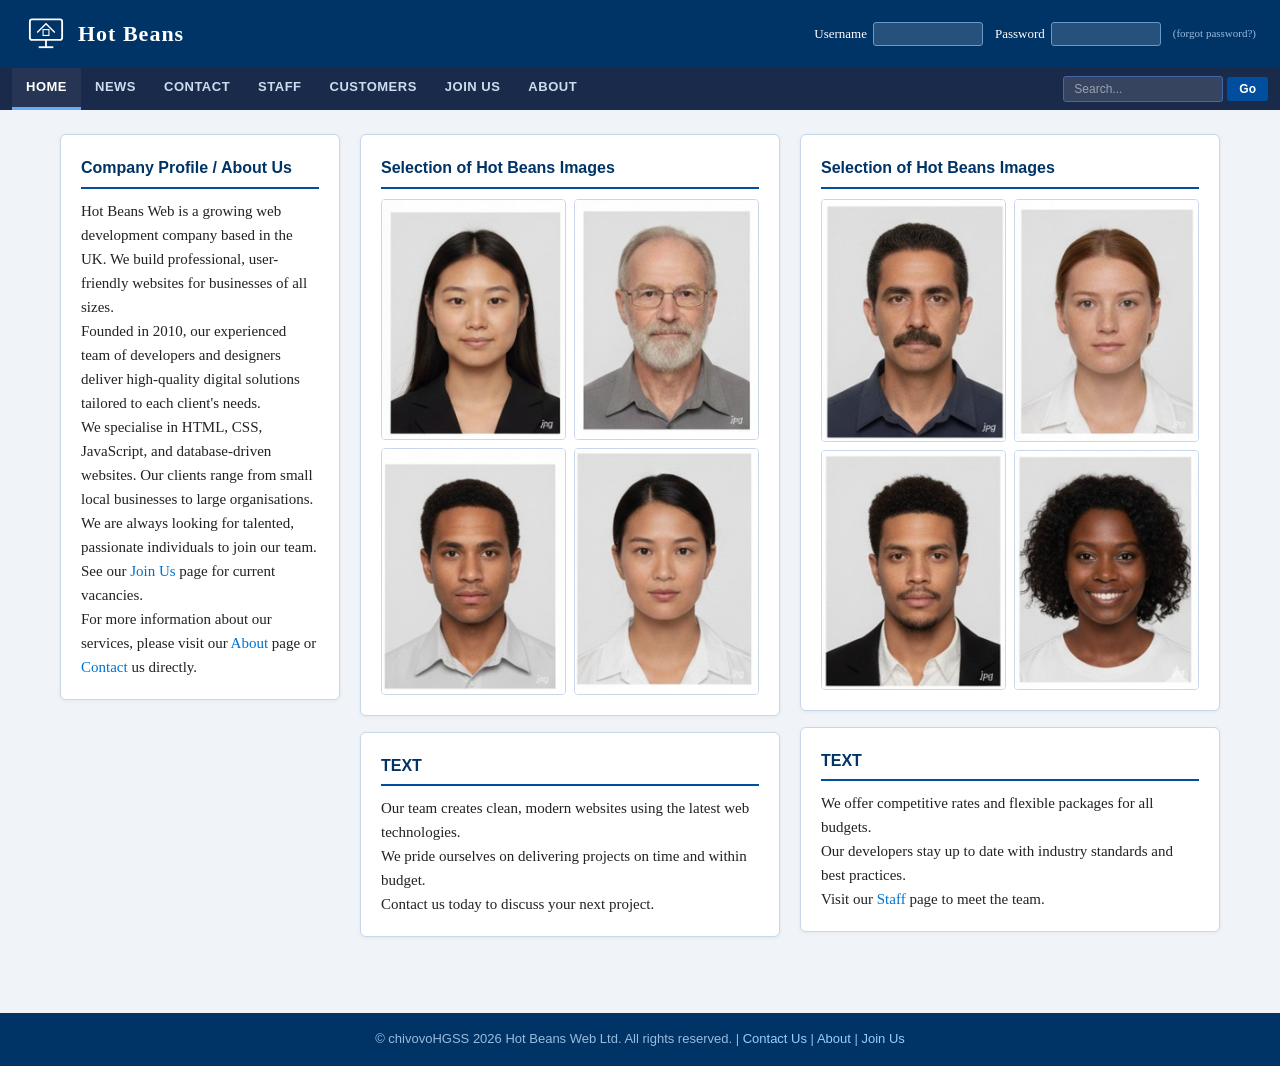
<file: index.html>
<!DOCTYPE html>
<html lang="en">
<head>
    <!-- Page character encoding and viewport settings -->
    <meta charset="UTF-8">
    <meta name="viewport" content="width=device-width, initial-scale=1.0">

    <!-- Page title shown in the browser tab -->
    <title>Hot Beans Web - Home</title>

    <!-- Link to the main external stylesheet -->
    <link rel="stylesheet" href="css/style.css">
</head>
<body>

    <!-- ============================================
         HEADER
         Contains the company logo and login box
         ============================================ -->
    <div id="header">

        <!-- Company logo and name -->
        <div id="logo">
            <!-- Simple SVG house/computer icon representing a web company -->
            <svg id="logo-icon" viewBox="0 0 60 60" xmlns="http://www.w3.org/2000/svg">
                <!-- Monitor screen shape -->
                <rect x="8" y="10" width="44" height="28" rx="3" fill="none" stroke="white" stroke-width="2.5"/>
                <!-- Monitor stand -->
                <line x1="30" y1="38" x2="30" y2="48" stroke="white" stroke-width="2.5"/>
                <!-- Monitor base -->
                <line x1="20" y1="48" x2="40" y2="48" stroke="white" stroke-width="2.5"/>
                <!-- House roof inside monitor -->
                <polyline points="18,28 30,16 42,28" fill="none" stroke="white" stroke-width="2"/>
                <!-- House door -->
                <rect x="26" y="24" width="8" height="8" fill="none" stroke="white" stroke-width="1.5"/>
            </svg>
            <!-- Company name in script font -->
            <span id="site-name">Hot Beans</span>
        </div>

        <!-- Login box — top right of header -->
        <div id="login-box">
            <!-- Username field -->
            <label>
                Username
                <input type="text" id="username" name="username">
            </label>
            <!-- Password field -->
            <label>
                Password
                <input type="password" id="password" name="password">
            </label>
            <!-- Forgot password link (no server action — placeholder) -->
            <span id="forgot-password">(forgot password?)</span>
        </div>

    </div><!-- end #header -->


    <!-- ============================================
         NAVIGATION BAR
         Links to all main pages of the site
         ============================================ -->
    <div id="navbar">
        <!-- HOME is marked as active on this page -->
        <a href="index.html" class="active">HOME</a>
        <a href="news.html">NEWS</a>
        <a href="contact.html">CONTACT</a>
        <a href="staff.html">STAFF</a>
        <a href="customers.html">CUSTOMERS</a>
        <a href="joinus.html">JOIN US</a>
        <a href="about.html">ABOUT</a>

        <!-- Search box pushed to the far right with margin-left:auto in CSS -->
        <div id="nav-search">
            <div id="search-form">
                <!-- Search input — calls searchKeyPress on key events -->
                <input type="text" id="search-input" placeholder="Search..." onkeypress="searchKeyPress(event)">
                <!-- Search button — calls doSearch() in script.js -->
                <button id="search-btn" onclick="doSearch()">Go</button>
            </div>
        </div>

    </div><!-- end #navbar -->


    <!-- ============================================
         MAIN CONTENT
         Three-column layout as shown in wireframe
         ============================================ -->
    <div id="main-content">

        <div class="three-col">

            <!-- ---- LEFT COLUMN: Company Profile ---- -->
            <div class="col-left">
                <div class="card">
                    <h2>Company Profile / About Us</h2>

                    <p>Hot Beans Web is a growing web development company based in the UK.
                       We build professional, user-friendly websites for businesses of all sizes.</p>

                    <p>Founded in 2010, our experienced team of developers and designers deliver
                       high-quality digital solutions tailored to each client's needs.</p>

                    <p>We specialise in HTML, CSS, JavaScript, and database-driven websites.
                       Our clients range from small local businesses to large organisations.</p>

                    <p>We are always looking for talented, passionate individuals to join our team.
                       See our <a href="joinus.html">Join Us</a> page for current vacancies.</p>

                    <p>For more information about our services, please visit our
                       <a href="about.html">About</a> page or <a href="contact.html">Contact</a> us directly.</p>
                </div>
            </div><!-- end col-left -->


            <!-- ---- MIDDLE COLUMN: Images + Text ---- -->
            <div class="col-mid">

                <!-- Image grid box -->
                <div class="card">
                    <h2>Selection of Hot Beans Images</h2>
                    <!-- 2x2 grid of image placeholders -->
                    <div class="image-grid">
                        <div class="img-placeholder"><img src="images/one.jpg" alt="Description"></div>
                        <div class="img-placeholder"><img src="images/two.jpg" alt="Description"></div>
                        <div class="img-placeholder"><img src="images/three.jpg" alt="Description"></div>
                        <div class="img-placeholder"><img src="images/four.jpg" alt="Description"></div>
                    </div>
                </div>

                <!-- Text content box below images -->
                <div class="card">
                    <h2>TEXT</h2>
                    <p>Our team creates clean, modern websites using the latest web technologies.</p>
                    <p>We pride ourselves on delivering projects on time and within budget.</p>
                    <p>Contact us today to discuss your next project.</p>
                </div>

            </div><!-- end col-mid -->


            <!-- ---- RIGHT COLUMN: Images + Text ---- -->
            <div class="col-right">

                <!-- Image grid box -->
                <div class="card">
                    <h2>Selection of Hot Beans Images</h2>
                    <!-- 2x2 grid of image placeholders -->
                    <div class="image-grid">
                        <div class="img-placeholder"><img src="images/five.jpg" alt="Description"></div>
                        <div class="img-placeholder"><img src="images/six.jpg" alt="Description"></div>
                        <div class="img-placeholder"><img src="images/seven.jpg" alt="Description"></div>
                        <div class="img-placeholder"><img src="images/eight.jpg" alt="Description"></div>
                    </div>
                </div>

                <!-- Text content box below images -->
                <div class="card">
                    <h2>TEXT</h2>
                    <p>We offer competitive rates and flexible packages for all budgets.</p>
                    <p>Our developers stay up to date with industry standards and best practices.</p>
                    <p>Visit our <a href="staff.html">Staff</a> page to meet the team.</p>
                </div>

            </div><!-- end col-right -->

        </div><!-- end .three-col -->

    </div><!-- end #main-content -->


    <!-- ============================================
         FOOTER
         Simple copyright and navigation links
         ============================================ -->
    <div id="footer">
        <!-- Copyright notice -->
        &copy; chivovoHGSS 2026 Hot Beans Web Ltd. All rights reserved. |
        <!-- Quick footer links -->
        <a href="contact.html">Contact Us</a> |
        <a href="about.html">About</a> |
        <a href="joinus.html">Join Us</a>
    </div><!-- end #footer -->


    <!-- Link to the local JavaScript file -->
    <script src="js/script.js"></script>

</body>
</html>
</file>
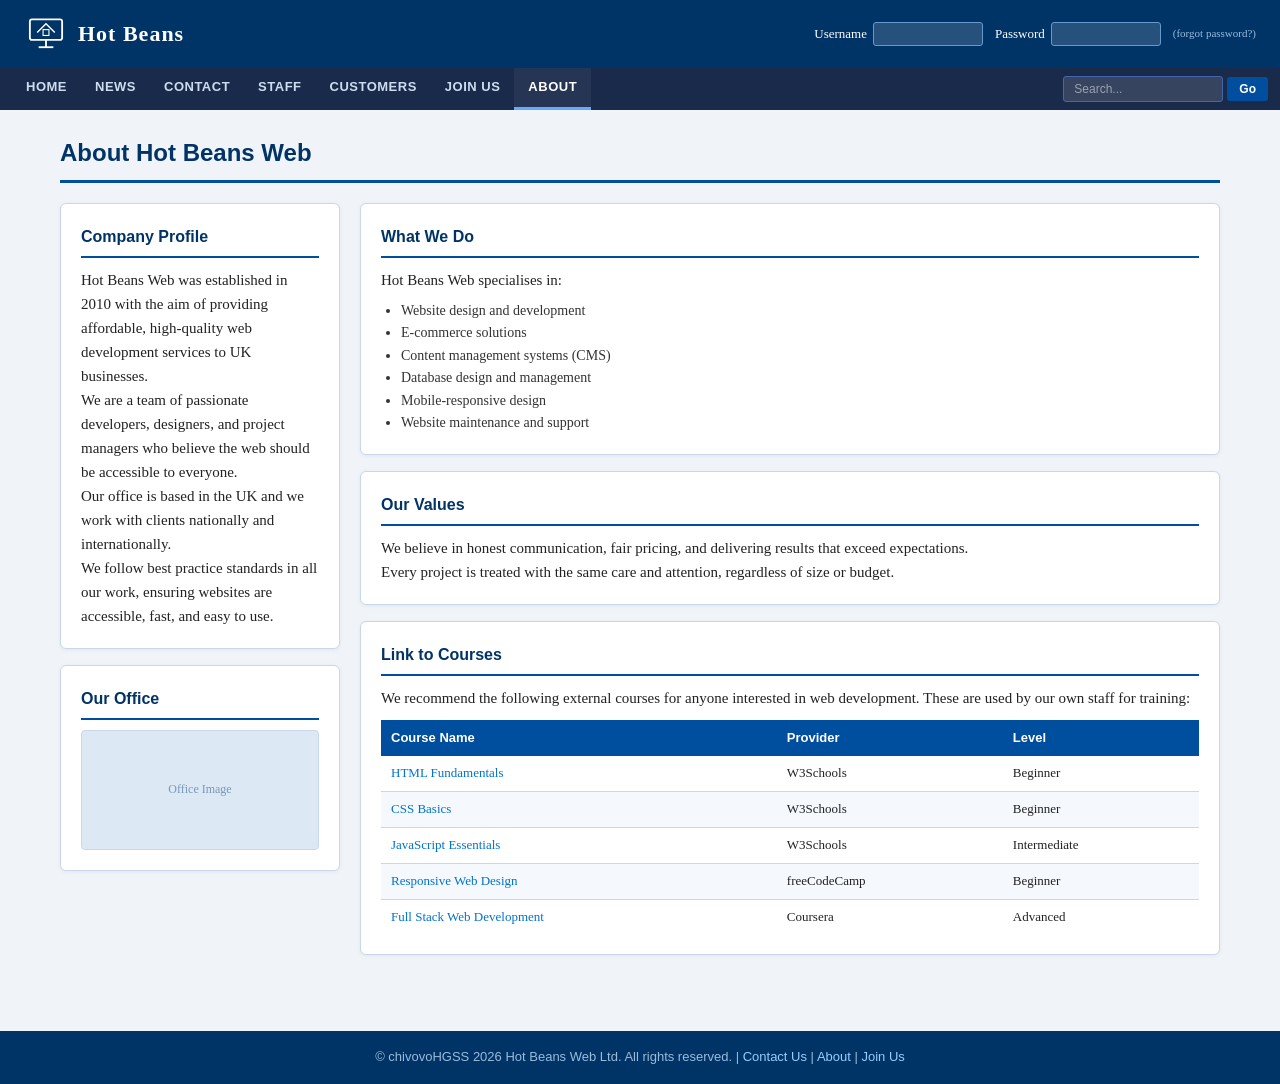
<file: about.html>
<!DOCTYPE html>
<html lang="en">
<head>
    <!-- Page character encoding and viewport settings -->
    <meta charset="UTF-8">
    <meta name="viewport" content="width=device-width, initial-scale=1.0">

    <!-- Page title shown in the browser tab -->
    <title>Hot Beans Web - About Us</title>

    <!-- Link to the main external stylesheet -->
    <link rel="stylesheet" href="css/style.css">
</head>
<body>

    <!-- ============================================
         HEADER
         Same header used across all pages
         ============================================ -->
    <div id="header">
        <div id="logo">
            <!-- Company logo SVG icon -->
            <svg id="logo-icon" viewBox="0 0 60 60" xmlns="http://www.w3.org/2000/svg">
                <rect x="8" y="10" width="44" height="28" rx="3" fill="none" stroke="white" stroke-width="2.5"/>
                <line x1="30" y1="38" x2="30" y2="48" stroke="white" stroke-width="2.5"/>
                <line x1="20" y1="48" x2="40" y2="48" stroke="white" stroke-width="2.5"/>
                <polyline points="18,28 30,16 42,28" fill="none" stroke="white" stroke-width="2"/>
                <rect x="26" y="24" width="8" height="8" fill="none" stroke="white" stroke-width="1.5"/>
            </svg>
            <span id="site-name">Hot Beans</span>
        </div>

        <!-- Login box -->
        <div id="login-box">
            <label>Username <input type="text"></label>
            <label>Password <input type="password"></label>
            <span id="forgot-password">(forgot password?)</span>
        </div>
    </div><!-- end #header -->


    <!-- ============================================
         NAVIGATION BAR
         ABOUT is marked active on this page
         ============================================ -->
    <div id="navbar">
        <a href="index.html">HOME</a>
        <a href="news.html">NEWS</a>
        <a href="contact.html">CONTACT</a>
        <a href="staff.html">STAFF</a>
        <a href="customers.html">CUSTOMERS</a>
        <a href="joinus.html">JOIN US</a>
        <!-- ABOUT is the current page so it gets the active class -->
        <a href="about.html" class="active">ABOUT</a>
        <div id="nav-search">
            <div id="search-form">
                <input type="text" id="search-input" placeholder="Search..." onkeypress="searchKeyPress(event)">
                <button id="search-btn" onclick="doSearch()">Go</button>
            </div>
        </div>
    </div><!-- end #navbar -->


    <!-- ============================================
         MAIN CONTENT
         Company Profile and Courses link sections
         ============================================ -->
    <div id="main-content">

        <!-- Page heading -->
        <h1 class="page-heading">About Hot Beans Web</h1>

        <!-- Two-column layout for About content -->
        <div class="three-col">

            <!-- ---- LEFT: Company Profile text ---- -->
            <div class="col-left">
                <div class="card">
                    <h2>Company Profile</h2>

                    <p>Hot Beans Web was established in 2010 with the aim of providing affordable,
                       high-quality web development services to UK businesses.</p>

                    <p>We are a team of passionate developers, designers, and project managers
                       who believe the web should be accessible to everyone.</p>

                    <p>Our office is based in the UK and we work with clients nationally and internationally.</p>

                    <p>We follow best practice standards in all our work, ensuring websites are
                       accessible, fast, and easy to use.</p>
                </div>

                <!-- Image placeholder for About page -->
                <div class="card">
                    <h2>Our Office</h2>
                    <div class="img-placeholder" style="height:120px; width:100%;">Office Image</div>
                </div>
            </div><!-- end col-left -->


            <!-- ---- RIGHT: More detail and courses link ---- -->
            <div style="flex:1;">
                <div class="card">
                    <h2>What We Do</h2>

                    <p>Hot Beans Web specialises in:</p>

                    <!-- Simple list of services -->
                    <ul style="padding-left:20px; font-size:14px; color:#333; margin-top:8px;">
                        <li>Website design and development</li>
                        <li>E-commerce solutions</li>
                        <li>Content management systems (CMS)</li>
                        <li>Database design and management</li>
                        <li>Mobile-responsive design</li>
                        <li>Website maintenance and support</li>
                    </ul>
                </div>

                <div class="card">
                    <h2>Our Values</h2>
                    <p>We believe in honest communication, fair pricing, and delivering results that exceed expectations.</p>
                    <p>Every project is treated with the same care and attention, regardless of size or budget.</p>
                </div>

                <!-- ---- Courses / Training section (link per sitemap) ---- -->
                <div class="card">
                    <h2>Link to Courses</h2>
                    <p>We recommend the following external courses for anyone interested
                       in web development. These are used by our own staff for training:</p>

                    <!-- Courses table with external links -->
                    <div class="courses-table-wrapper"><table class="courses-table">
                        <thead>
                            <tr>
                                <th>Course Name</th>
                                <th>Provider</th>
                                <th>Level</th>
                            </tr>
                        </thead>
                        <tbody>
                            <!-- Each row is a course with an external link -->
                            <tr>
                                <td><a href="https://www.w3schools.com/html/" target="_blank">HTML Fundamentals</a></td>
                                <td>W3Schools</td>
                                <td>Beginner</td>
                            </tr>
                            <tr>
                                <td><a href="https://www.w3schools.com/css/" target="_blank">CSS Basics</a></td>
                                <td>W3Schools</td>
                                <td>Beginner</td>
                            </tr>
                            <tr>
                                <td><a href="https://www.w3schools.com/js/" target="_blank">JavaScript Essentials</a></td>
                                <td>W3Schools</td>
                                <td>Intermediate</td>
                            </tr>
                            <tr>
                                <td><a href="https://www.freecodecamp.org/" target="_blank">Responsive Web Design</a></td>
                                <td>freeCodeCamp</td>
                                <td>Beginner</td>
                            </tr>
                            <tr>
                                <td><a href="https://www.coursera.org/" target="_blank">Full Stack Web Development</a></td>
                                <td>Coursera</td>
                                <td>Advanced</td>
                            </tr>
                        </tbody>
                    </table></div><!-- end courses-table-wrapper -->
                </div>

            </div><!-- end right column -->

        </div><!-- end .three-col -->

    </div><!-- end #main-content -->


    <!-- ============================================
         FOOTER
         ============================================ -->
    <div id="footer">
        &copy; chivovoHGSS 2026 Hot Beans Web Ltd. All rights reserved. |
        <a href="contact.html">Contact Us</a> |
        <a href="about.html">About</a> |
        <a href="joinus.html">Join Us</a>
    </div><!-- end #footer -->

    <!-- Local JavaScript file -->
    <script src="js/script.js"></script>

</body>
</html>
</file>
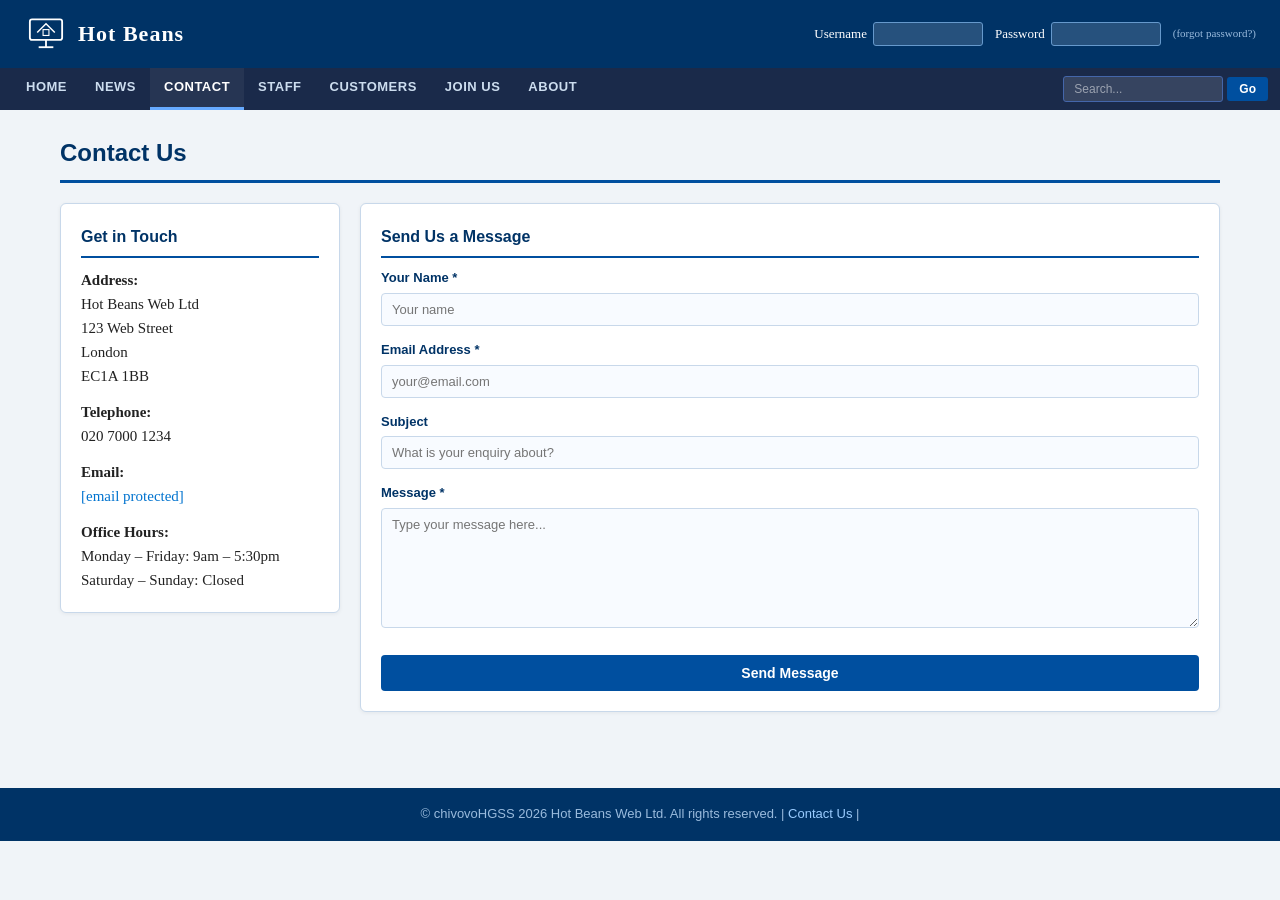
<file: contact.html>
<!DOCTYPE html>
<html lang="en">
<head>
    <meta charset="UTF-8">
    <meta name="viewport" content="width=device-width, initial-scale=1.0">
    <title>Hot Beans Web - Contact</title>
    <link rel="stylesheet" href="css/style.css">
</head>
<body>

    <!-- HEADER -->
    <div id="header">
        <div id="logo">
            <svg id="logo-icon" viewBox="0 0 60 60" xmlns="http://www.w3.org/2000/svg">
                <rect x="8" y="10" width="44" height="28" rx="3" fill="none" stroke="white" stroke-width="2.5"/>
                <line x1="30" y1="38" x2="30" y2="48" stroke="white" stroke-width="2.5"/>
                <line x1="20" y1="48" x2="40" y2="48" stroke="white" stroke-width="2.5"/>
                <polyline points="18,28 30,16 42,28" fill="none" stroke="white" stroke-width="2"/>
                <rect x="26" y="24" width="8" height="8" fill="none" stroke="white" stroke-width="1.5"/>
            </svg>
            <span id="site-name">Hot Beans</span>
        </div>
        <div id="login-box">
            <label>Username <input type="text"></label>
            <label>Password <input type="password"></label>
            <span id="forgot-password">(forgot password?)</span>
        </div>
    </div>

    <!-- NAVIGATION — CONTACT is active -->
    <div id="navbar">
        <a href="index.html">HOME</a>
        <a href="news.html">NEWS</a>
        <!-- CONTACT is the current page -->
        <a href="contact.html" class="active">CONTACT</a>
        <a href="staff.html">STAFF</a>
        <a href="customers.html">CUSTOMERS</a>
        <a href="joinus.html">JOIN US</a>
        <a href="about.html">ABOUT</a>
        <div id="nav-search">
            <div id="search-form">
                <input type="text" id="search-input" placeholder="Search..." onkeypress="searchKeyPress(event)">
                <button id="search-btn" onclick="doSearch()">Go</button>
            </div>
        </div>
    </div>

    <!-- MAIN CONTENT -->
    <div id="main-content">

        <h1 class="page-heading">Contact Us</h1>

        <div class="three-col">

            <!-- Contact details on the left -->
            <div class="col-left">
                <div class="card">
                    <h2>Get in Touch</h2>
                    <p><strong>Address:</strong><br>
                       Hot Beans Web Ltd<br>
                       123 Web Street<br>
                       London<br>
                       EC1A 1BB</p>

                    <p style="margin-top:12px;"><strong>Telephone:</strong><br>
                       020 7000 1234</p>

                    <p style="margin-top:12px;"><strong>Email:</strong><br>
                       <a href="/cdn-cgi/l/email-protection" class="__cf_email__" data-cfemail="fa93949c95ba92958e989f9b94898d9f98d49995d48f91">[email&#160;protected]</a></p>

                    <p style="margin-top:12px;"><strong>Office Hours:</strong><br>
                       Monday – Friday: 9am – 5:30pm<br>
                       Saturday – Sunday: Closed</p>
                </div>
            </div>

            <!-- Contact form on the right -->
            <div style="flex:1;">
                <div class="card form-section">
                    <h2>Send Us a Message</h2>

                    <!-- Confirmation message shown after submit -->
                    <div id="submit-message">
                        &#10003; Message Submitted! We will get back to you within 2 working days.
                    </div>

                    <!-- Contact form — id used by JS to clear fields -->
                    <div id="application-form">

                        <div class="form-group">
                            <label for="full-name">Your Name *</label>
                            <input type="text" id="full-name" placeholder="Your name">
                        </div>

                        <div class="form-group">
                            <label for="email">Email Address *</label>
                            <input type="email" id="email" placeholder="your@email.com">
                        </div>

                        <div class="form-group">
                            <label for="subject">Subject</label>
                            <input type="text" id="subject" placeholder="What is your enquiry about?">
                        </div>

                        <div class="form-group">
                            <label for="message">Message *</label>
                            <textarea id="message" placeholder="Type your message here..." style="height:120px;"></textarea>
                        </div>

                        <!-- Submit button calls same JS function — clears fields and shows message -->
                        <button class="btn-submit" onclick="submitApplication()">Send Message</button>

                    </div><!-- end #application-form -->

                </div>
            </div>

        </div>

    </div><!-- end #main-content -->

    <!-- FOOTER -->
    <div id="footer">
        &copy; chivovoHGSS 2026 Hot Beans Web Ltd. All rights reserved. |
        <a href="contact.html">Contact Us</a> |
        <a href="about.html"
</file>
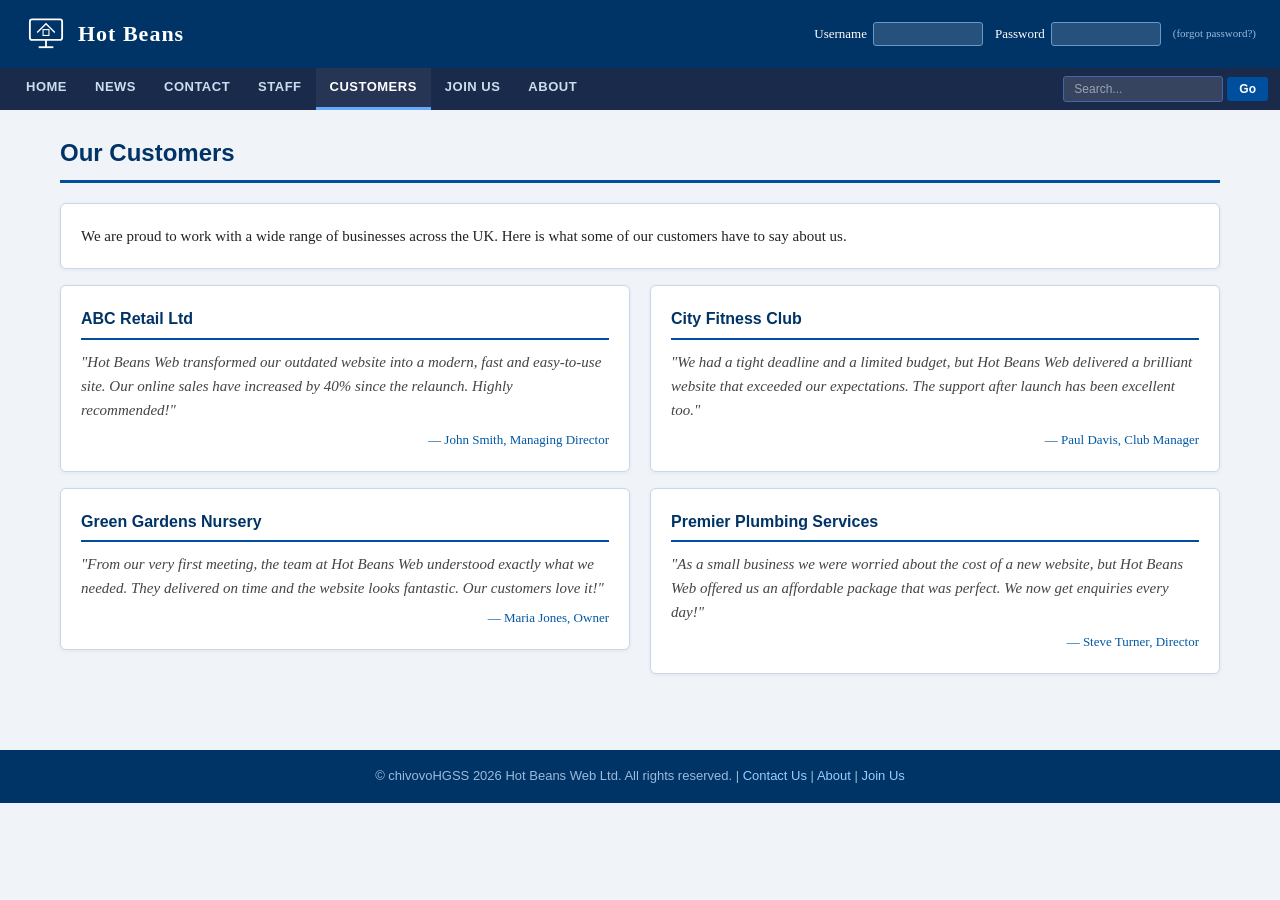
<file: customers.html>
<!DOCTYPE html>
<html lang="en">
<head>
    <meta charset="UTF-8">
    <meta name="viewport" content="width=device-width, initial-scale=1.0">
    <title>Hot Beans Web - Customers</title>
    <link rel="stylesheet" href="css/style.css">
</head>
<body>

    <!-- HEADER -->
    <div id="header">
        <div id="logo">
            <svg id="logo-icon" viewBox="0 0 60 60" xmlns="http://www.w3.org/2000/svg">
                <rect x="8" y="10" width="44" height="28" rx="3" fill="none" stroke="white" stroke-width="2.5"/>
                <line x1="30" y1="38" x2="30" y2="48" stroke="white" stroke-width="2.5"/>
                <line x1="20" y1="48" x2="40" y2="48" stroke="white" stroke-width="2.5"/>
                <polyline points="18,28 30,16 42,28" fill="none" stroke="white" stroke-width="2"/>
                <rect x="26" y="24" width="8" height="8" fill="none" stroke="white" stroke-width="1.5"/>
            </svg>
            <span id="site-name">Hot Beans</span>
        </div>
        <div id="login-box">
            <label>Username <input type="text"></label>
            <label>Password <input type="password"></label>
            <span id="forgot-password">(forgot password?)</span>
        </div>
    </div>

    <!-- NAVIGATION — CUSTOMERS is active -->
    <div id="navbar">
        <a href="index.html">HOME</a>
        <a href="news.html">NEWS</a>
        <a href="contact.html">CONTACT</a>
        <a href="staff.html">STAFF</a>
        <!-- CUSTOMERS is the current page -->
        <a href="customers.html" class="active">CUSTOMERS</a>
        <a href="joinus.html">JOIN US</a>
        <a href="about.html">ABOUT</a>
        <div id="nav-search">
            <div id="search-form">
                <input type="text" id="search-input" placeholder="Search..." onkeypress="searchKeyPress(event)">
                <button id="search-btn" onclick="doSearch()">Go</button>
            </div>
        </div>
    </div>

    <!-- MAIN CONTENT -->
    <div id="main-content">

        <h1 class="page-heading">Our Customers</h1>

        <!-- Introduction -->
        <div class="card">
            <p>We are proud to work with a wide range of businesses across the UK.
               Here is what some of our customers have to say about us.</p>
        </div>

        <!-- Customer testimonials in a two-column layout -->
        <div class="three-col">

            <div style="flex:1;">

                <!-- Testimonial 1 -->
                <div class="card">
                    <h2>ABC Retail Ltd</h2>
                    <!-- Quote from customer -->
                    <p style="font-style:italic; color:#444;">
                        "Hot Beans Web transformed our outdated website into a modern, fast and easy-to-use
                        site. Our online sales have increased by 40% since the relaunch. Highly recommended!"
                    </p>
                    <p style="text-align:right; font-size:13px; color:#0058a3; margin-top:8px;">
                        — John Smith, Managing Director
                    </p>
                </div>

                <!-- Testimonial 2 -->
                <div class="card">
                    <h2>Green Gardens Nursery</h2>
                    <p style="font-style:italic; color:#444;">
                        "From our very first meeting, the team at Hot Beans Web understood exactly what we needed.
                        They delivered on time and the website looks fantastic. Our customers love it!"
                    </p>
                    <p style="text-align:right; font-size:13px; color:#0058a3; margin-top:8px;">
                        — Maria Jones, Owner
                    </p>
                </div>

            </div>

            <div style="flex:1;">

                <!-- Testimonial 3 -->
                <div class="card">
                    <h2>City Fitness Club</h2>
                    <p style="font-style:italic; color:#444;">
                        "We had a tight deadline and a limited budget, but Hot Beans Web delivered a brilliant
                        website that exceeded our expectations. The support after launch has been excellent too."
                    </p>
                    <p style="text-align:right; font-size:13px; color:#0058a3; margin-top:8px;">
                        — Paul Davis, Club Manager
                    </p>
                </div>

                <!-- Testimonial 4 -->
                <div class="card">
                    <h2>Premier Plumbing Services</h2>
                    <p style="font-style:italic; color:#444;">
                        "As a small business we were worried about the cost of a new website, but Hot Beans
                        Web offered us an affordable package that was perfect. We now get enquiries every day!"
                    </p>
                    <p style="text-align:right; font-size:13px; color:#0058a3; margin-top:8px;">
                        — Steve Turner, Director
                    </p>
                </div>

            </div>

        </div>

    </div><!-- end #main-content -->

    <!-- FOOTER -->
    <div id="footer">
        &copy; chivovoHGSS 2026 Hot Beans Web Ltd. All rights reserved. |
        <a href="contact.html">Contact Us</a> |
        <a href="about.html">About</a> |
        <a href="joinus.html">Join Us</a>
    </div>

    <script src="js/script.js"></script>

</body>
</html>
</file>
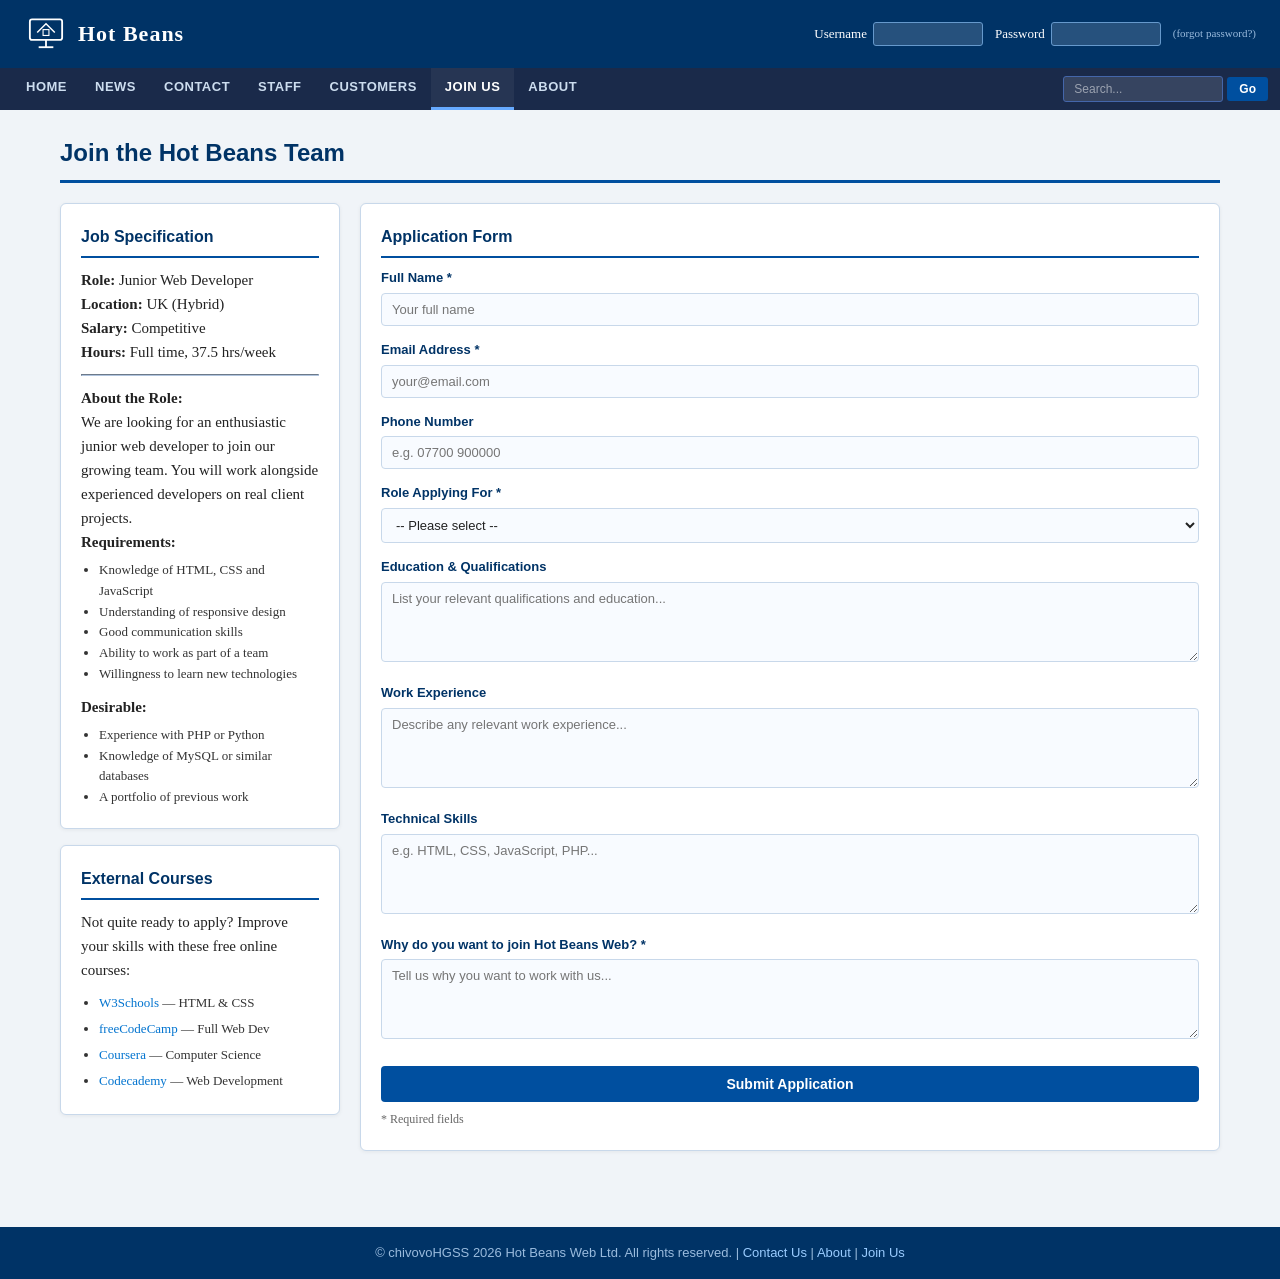
<file: joinus.html>
<!DOCTYPE html>
<html lang="en">
<head>
    <!-- Page character encoding and viewport settings -->
    <meta charset="UTF-8">
    <meta name="viewport" content="width=device-width, initial-scale=1.0">

    <!-- Page title shown in the browser tab -->
    <title>Hot Beans Web - Join Us</title>

    <!-- Link to the main external stylesheet -->
    <link rel="stylesheet" href="css/style.css">
</head>
<body>

    <!-- ============================================
         HEADER
         ============================================ -->
    <div id="header">
        <div id="logo">
            <svg id="logo-icon" viewBox="0 0 60 60" xmlns="http://www.w3.org/2000/svg">
                <rect x="8" y="10" width="44" height="28" rx="3" fill="none" stroke="white" stroke-width="2.5"/>
                <line x1="30" y1="38" x2="30" y2="48" stroke="white" stroke-width="2.5"/>
                <line x1="20" y1="48" x2="40" y2="48" stroke="white" stroke-width="2.5"/>
                <polyline points="18,28 30,16 42,28" fill="none" stroke="white" stroke-width="2"/>
                <rect x="26" y="24" width="8" height="8" fill="none" stroke="white" stroke-width="1.5"/>
            </svg>
            <span id="site-name">Hot Beans</span>
        </div>
        <div id="login-box">
            <label>Username <input type="text"></label>
            <label>Password <input type="password"></label>
            <span id="forgot-password">(forgot password?)</span>
        </div>
    </div><!-- end #header -->


    <!-- ============================================
         NAVIGATION BAR
         JOIN US is marked active on this page
         ============================================ -->
    <div id="navbar">
        <a href="index.html">HOME</a>
        <a href="news.html">NEWS</a>
        <a href="contact.html">CONTACT</a>
        <a href="staff.html">STAFF</a>
        <a href="customers.html">CUSTOMERS</a>
        <!-- JOIN US is the current page -->
        <a href="joinus.html" class="active">JOIN US</a>
        <a href="about.html">ABOUT</a>
        <div id="nav-search">
            <div id="search-form">
                <input type="text" id="search-input" placeholder="Search..." onkeypress="searchKeyPress(event)">
                <button id="search-btn" onclick="doSearch()">Go</button>
            </div>
        </div>
    </div><!-- end #navbar -->


    <!-- ============================================
         MAIN CONTENT
         Per sitemap: Application Process ->
         Job Specification + Application Form
         ============================================ -->
    <div id="main-content">

        <!-- Page heading -->
        <h1 class="page-heading">Join the Hot Beans Team</h1>

        <!-- Two-column layout — job spec left, form right -->
        <div class="three-col">

            <!-- ---- LEFT: Job Specification ---- -->
            <div class="col-left">
                <div class="card">
                    <h2>Job Specification</h2>

                    <p><strong>Role:</strong> Junior Web Developer</p>
                    <p><strong>Location:</strong> UK (Hybrid)</p>
                    <p><strong>Salary:</strong> Competitive</p>
                    <p><strong>Hours:</strong> Full time, 37.5 hrs/week</p>

                    <!-- Divider line -->
                    <hr style="margin:10px 0; border-color:#b0c4de;">

                    <p><strong>About the Role:</strong></p>
                    <p>We are looking for an enthusiastic junior web developer to join our growing team.
                       You will work alongside experienced developers on real client projects.</p>

                    <p><strong>Requirements:</strong></p>
                    <!-- Requirements list -->
                    <ul style="padding-left:18px; font-size:13px; color:#333; margin-top:6px;">
                        <li>Knowledge of HTML, CSS and JavaScript</li>
                        <li>Understanding of responsive design</li>
                        <li>Good communication skills</li>
                        <li>Ability to work as part of a team</li>
                        <li>Willingness to learn new technologies</li>
                    </ul>

                    <p style="margin-top:10px;"><strong>Desirable:</strong></p>
                    <ul style="padding-left:18px; font-size:13px; color:#333; margin-top:6px;">
                        <li>Experience with PHP or Python</li>
                        <li>Knowledge of MySQL or similar databases</li>
                        <li>A portfolio of previous work</li>
                    </ul>
                </div>

                <!-- External Courses section per sitemap -->
                <div class="card">
                    <h2>External Courses</h2>
                    <p>Not quite ready to apply? Improve your skills with these free online courses:</p>
                    <ul style="padding-left:18px; font-size:13px; color:#333; margin-top:8px; line-height:2;">
                        <!-- External links open in a new tab -->
                        <li><a href="https://www.w3schools.com" target="_blank">W3Schools</a> — HTML &amp; CSS</li>
                        <li><a href="https://www.freecodecamp.org" target="_blank">freeCodeCamp</a> — Full Web Dev</li>
                        <li><a href="https://www.coursera.org" target="_blank">Coursera</a> — Computer Science</li>
                        <li><a href="https://www.codecademy.com" target="_blank">Codecademy</a> — Web Development</li>
                    </ul>
                </div>
            </div><!-- end col-left -->


            <!-- ---- RIGHT: Application Form ---- -->
            <div style="flex:1;">
                <div class="card form-section">
                    <h2>Application Form</h2>

                    <!-- Confirmation message — hidden until form is submitted -->
                    <!-- The JS function submitApplication() will show this -->
                    <div id="submit-message">
                        &#10003; Application Submitted! Thank you for applying to Hot Beans Web.
                        We will be in touch soon.
                    </div>

                    <!-- Application form — id used by JavaScript to find and clear fields -->
                    <div id="application-form">

                        <!-- Full name field -->
                        <div class="form-group">
                            <label for="full-name">Full Name *</label>
                            <input type="text" id="full-name" name="full-name" placeholder="Your full name">
                        </div>

                        <!-- Email address field -->
                        <div class="form-group">
                            <label for="email">Email Address *</label>
                            <input type="email" id="email" name="email" placeholder="your@email.com">
                        </div>

                        <!-- Phone number field -->
                        <div class="form-group">
                            <label for="phone">Phone Number</label>
                            <input type="tel" id="phone" name="phone" placeholder="e.g. 07700 900000">
                        </div>

                        <!-- Role applying for — dropdown -->
                        <div class="form-group">
                            <label for="role">Role Applying For *</label>
                            <select id="role" name="role">
                                <!-- Default empty option -->
                                <option value="">-- Please select --</option>
                                <option value="junior-dev">Junior Web Developer</option>
                                <option value="designer">UI / UX Designer</option>
                                <option value="backend">Back-End Developer</option>
                                <option value="other">Other</option>
                            </select>
                        </div>

                        <!-- Education / qualifications -->
                        <div class="form-group">
                            <label for="education">Education &amp; Qualifications</label>
                            <textarea id="education" name="education" placeholder="List your relevant qualifications and education..."></textarea>
                        </div>

                        <!-- Work experience -->
                        <div class="form-group">
                            <label for="experience">Work Experience</label>
                            <textarea id="experience" name="experience" placeholder="Describe any relevant work experience..."></textarea>
                        </div>

                        <!-- Skills -->
                        <div class="form-group">
                            <label for="skills">Technical Skills</label>
                            <textarea id="skills" name="skills" placeholder="e.g. HTML, CSS, JavaScript, PHP..."></textarea>
                        </div>

                        <!-- Why do you want to join -->
                        <div class="form-group">
                            <label for="why-apply">Why do you want to join Hot Beans Web? *</label>
                            <textarea id="why-apply" name="why-apply" placeholder="Tell us why you want to work with us..."></textarea>
                        </div>

                        <!-- Submit button — calls submitApplication() in script.js -->
                        <!-- onclick triggers the JS function that clears fields and shows message -->
                        <button class="btn-submit" onclick="submitApplication()">Submit Application</button>

                        <!-- Small note about required fields -->
                        <p style="font-size:12px; color:#666; margin-top:8px;">* Required fields</p>

                    </div><!-- end #application-form -->

                </div><!-- end .card form-section -->
            </div><!-- end right column -->

        </div><!-- end .three-col -->

    </div><!-- end #main-content -->


    <!-- ============================================
         FOOTER
         ============================================ -->
    <div id="footer">
        &copy; chivovoHGSS 2026 Hot Beans Web Ltd. All rights reserved. |
        <a href="contact.html">Contact Us</a> |
        <a href="about.html">About</a> |
        <a href="joinus.html">Join Us</a>
    </div><!-- end #footer -->

    <!-- Local JavaScript file -->
    <script src="js/script.js"></script>

</body>
</html>
</file>
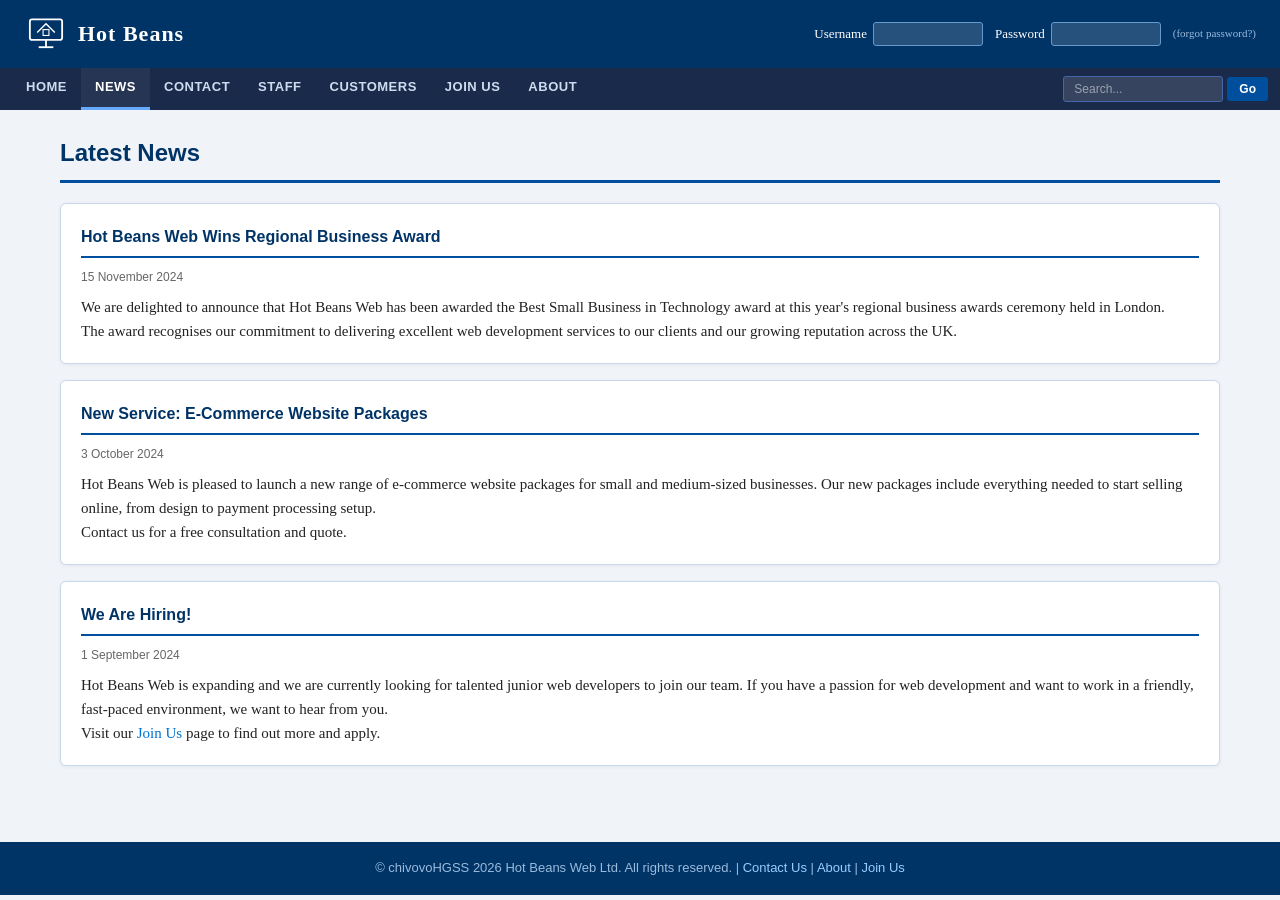
<file: news.html>
<!DOCTYPE html>
<html lang="en">
<head>
    <meta charset="UTF-8">
    <meta name="viewport" content="width=device-width, initial-scale=1.0">
    <title>Hot Beans Web - News</title>
    <link rel="stylesheet" href="css/style.css">
</head>
<body>

    <!-- HEADER -->
    <div id="header">
        <div id="logo">
            <svg id="logo-icon" viewBox="0 0 60 60" xmlns="http://www.w3.org/2000/svg">
                <rect x="8" y="10" width="44" height="28" rx="3" fill="none" stroke="white" stroke-width="2.5"/>
                <line x1="30" y1="38" x2="30" y2="48" stroke="white" stroke-width="2.5"/>
                <line x1="20" y1="48" x2="40" y2="48" stroke="white" stroke-width="2.5"/>
                <polyline points="18,28 30,16 42,28" fill="none" stroke="white" stroke-width="2"/>
                <rect x="26" y="24" width="8" height="8" fill="none" stroke="white" stroke-width="1.5"/>
            </svg>
            <span id="site-name">Hot Beans</span>
        </div>
        <div id="login-box">
            <label>Username <input type="text"></label>
            <label>Password <input type="password"></label>
            <span id="forgot-password">(forgot password?)</span>
        </div>
    </div>

    <!-- NAVIGATION — NEWS is active -->
    <div id="navbar">
        <a href="index.html">HOME</a>
        <!-- NEWS is the current page -->
        <a href="news.html" class="active">NEWS</a>
        <a href="contact.html">CONTACT</a>
        <a href="staff.html">STAFF</a>
        <a href="customers.html">CUSTOMERS</a>
        <a href="joinus.html">JOIN US</a>
        <a href="about.html">ABOUT</a>
        <div id="nav-search">
            <div id="search-form">
                <input type="text" id="search-input" placeholder="Search..." onkeypress="searchKeyPress(event)">
                <button id="search-btn" onclick="doSearch()">Go</button>
            </div>
        </div>
    </div>

    <!-- MAIN CONTENT -->
    <div id="main-content">

        <h1 class="page-heading">Latest News</h1>

        <!-- News article 1 -->
        <div class="card">
            <h2>Hot Beans Web Wins Regional Business Award</h2>
            <!-- Date of news item -->
            <p style="font-size:12px; color:#666; font-family:Arial; margin-bottom:8px;">15 November 2024</p>
            <p>We are delighted to announce that Hot Beans Web has been awarded the Best Small Business
               in Technology award at this year's regional business awards ceremony held in London.</p>
            <p>The award recognises our commitment to delivering excellent web development services
               to our clients and our growing reputation across the UK.</p>
        </div>

        <!-- News article 2 -->
        <div class="card">
            <h2>New Service: E-Commerce Website Packages</h2>
            <p style="font-size:12px; color:#666; font-family:Arial; margin-bottom:8px;">3 October 2024</p>
            <p>Hot Beans Web is pleased to launch a new range of e-commerce website packages for small
               and medium-sized businesses. Our new packages include everything needed to start selling
               online, from design to payment processing setup.</p>
            <p>Contact us for a free consultation and quote.</p>
        </div>

        <!-- News article 3 -->
        <div class="card">
            <h2>We Are Hiring!</h2>
            <p style="font-size:12px; color:#666; font-family:Arial; margin-bottom:8px;">1 September 2024</p>
            <p>Hot Beans Web is expanding and we are currently looking for talented junior web developers
               to join our team. If you have a passion for web development and want to work in a friendly,
               fast-paced environment, we want to hear from you.</p>
            <!-- Link to the Join Us page -->
            <p>Visit our <a href="joinus.html">Join Us</a> page to find out more and apply.</p>
        </div>

    </div><!-- end #main-content -->

    <!-- FOOTER -->
    <div id="footer">
        &copy; chivovoHGSS 2026 Hot Beans Web Ltd. All rights reserved. |
        <a href="contact.html">Contact Us</a> |
        <a href="about.html">About</a> |
        <a href="joinus.html">Join Us</a>
    </div>

    <script src="js/script.js"></script>

</body>
</html>
</file>
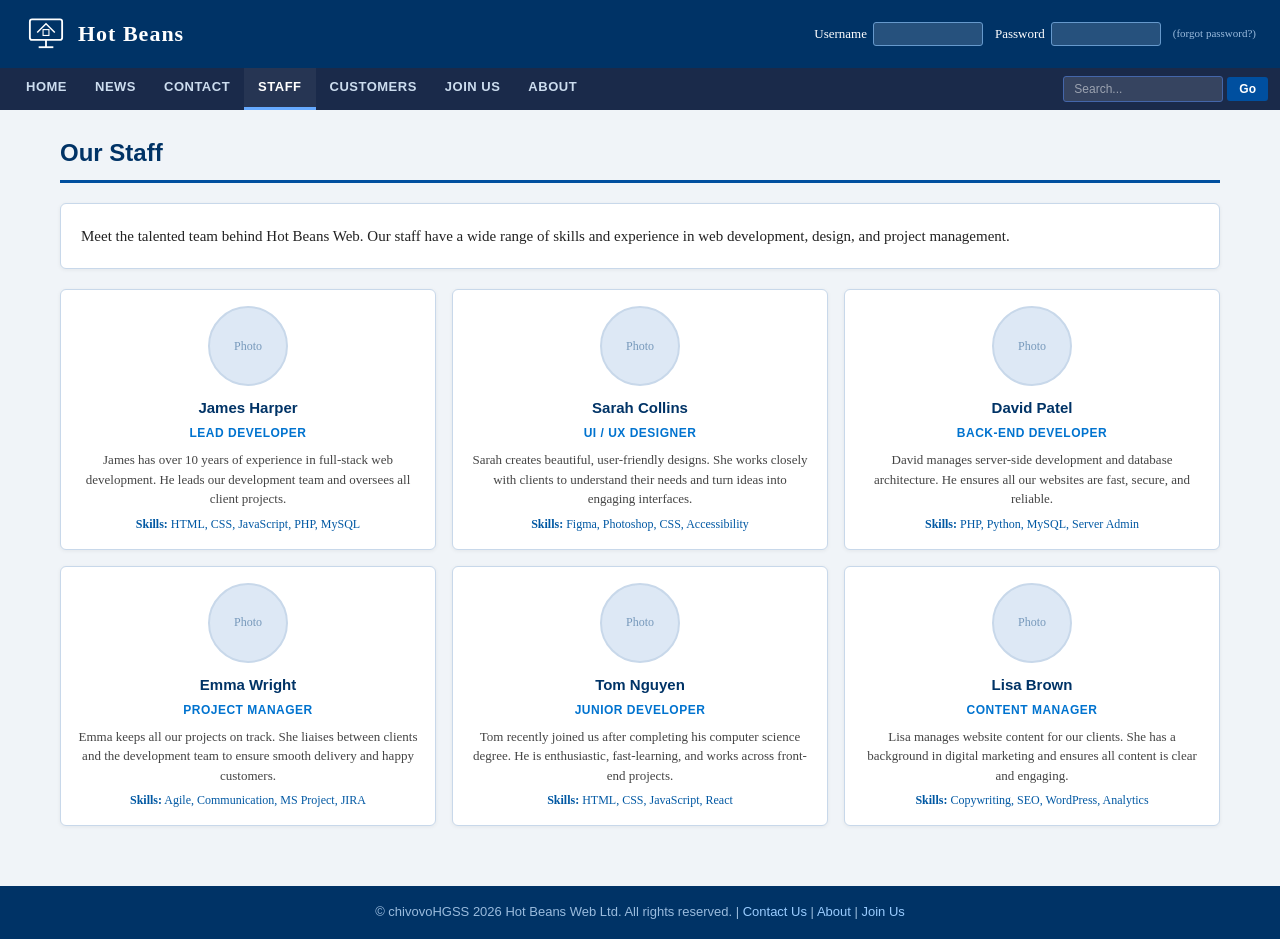
<file: staff.html>
<!DOCTYPE html>
<html lang="en">
<head>
    <!-- Page character encoding and viewport settings -->
    <meta charset="UTF-8">
    <meta name="viewport" content="width=device-width, initial-scale=1.0">

    <!-- Page title shown in the browser tab -->
    <title>Hot Beans Web - Staff</title>

    <!-- Link to the main external stylesheet -->
    <link rel="stylesheet" href="css/style.css">
</head>
<body>

    <!-- ============================================
         HEADER
         ============================================ -->
    <div id="header">
        <div id="logo">
            <svg id="logo-icon" viewBox="0 0 60 60" xmlns="http://www.w3.org/2000/svg">
                <rect x="8" y="10" width="44" height="28" rx="3" fill="none" stroke="white" stroke-width="2.5"/>
                <line x1="30" y1="38" x2="30" y2="48" stroke="white" stroke-width="2.5"/>
                <line x1="20" y1="48" x2="40" y2="48" stroke="white" stroke-width="2.5"/>
                <polyline points="18,28 30,16 42,28" fill="none" stroke="white" stroke-width="2"/>
                <rect x="26" y="24" width="8" height="8" fill="none" stroke="white" stroke-width="1.5"/>
            </svg>
            <span id="site-name">Hot Beans</span>
        </div>
        <div id="login-box">
            <label>Username <input type="text"></label>
            <label>Password <input type="password"></label>
            <span id="forgot-password">(forgot password?)</span>
        </div>
    </div><!-- end #header -->


    <!-- ============================================
         NAVIGATION BAR
         STAFF is marked active on this page
         ============================================ -->
    <div id="navbar">
        <a href="index.html">HOME</a>
        <a href="news.html">NEWS</a>
        <a href="contact.html">CONTACT</a>
        <!-- STAFF is the current page -->
        <a href="staff.html" class="active">STAFF</a>
        <a href="customers.html">CUSTOMERS</a>
        <a href="joinus.html">JOIN US</a>
        <a href="about.html">ABOUT</a>
        <div id="nav-search">
            <div id="search-form">
                <input type="text" id="search-input" placeholder="Search..." onkeypress="searchKeyPress(event)">
                <button id="search-btn" onclick="doSearch()">Go</button>
            </div>
        </div>
    </div><!-- end #navbar -->


    <!-- ============================================
         MAIN CONTENT
         Staff page with individual staff profiles
         Per sitemap: Staff Page -> Staff Profiles
         ============================================ -->
    <div id="main-content">

        <!-- Page heading -->
        <h1 class="page-heading">Our Staff</h1>

        <!-- Short introduction paragraph -->
        <div class="card" style="margin-bottom:20px;">
            <p>Meet the talented team behind Hot Beans Web. Our staff have a wide range of skills
               and experience in web development, design, and project management.</p>
        </div>

        <!-- ---- Staff Profiles Grid ---- -->
        <!-- Flex layout — 3 cards per row defined in CSS -->
        <div class="staff-grid">

            <!-- ---- Staff Member 1 ---- -->
            <div class="staff-card">
                <!-- Photo placeholder (replace src with actual image path when available) -->
                <div class="staff-photo-placeholder">Photo</div>
                <!-- Staff name -->
                <h3>James Harper</h3>
                <!-- Job title -->
                <p class="job-title">Lead Developer</p>
                <!-- Short bio -->
                <p>James has over 10 years of experience in full-stack web development.
                   He leads our development team and oversees all client projects.</p>
                <!-- Key skills -->
                <p style="margin-top:6px; font-size:12px; color:#0058a3;">
                    <strong>Skills:</strong> HTML, CSS, JavaScript, PHP, MySQL
                </p>
            </div><!-- end staff-card -->

            <!-- ---- Staff Member 2 ---- -->
            <div class="staff-card">
                <div class="staff-photo-placeholder">Photo</div>
                <h3>Sarah Collins</h3>
                <p class="job-title">UI / UX Designer</p>
                <p>Sarah creates beautiful, user-friendly designs. She works closely with clients
                   to understand their needs and turn ideas into engaging interfaces.</p>
                <p style="margin-top:6px; font-size:12px; color:#0058a3;">
                    <strong>Skills:</strong> Figma, Photoshop, CSS, Accessibility
                </p>
            </div><!-- end staff-card -->

            <!-- ---- Staff Member 3 ---- -->
            <div class="staff-card">
                <div class="staff-photo-placeholder">Photo</div>
                <h3>David Patel</h3>
                <p class="job-title">Back-End Developer</p>
                <p>David manages server-side development and database architecture.
                   He ensures all our websites are fast, secure, and reliable.</p>
                <p style="margin-top:6px; font-size:12px; color:#0058a3;">
                    <strong>Skills:</strong> PHP, Python, MySQL, Server Admin
                </p>
            </div><!-- end staff-card -->

            <!-- ---- Staff Member 4 ---- -->
            <div class="staff-card">
                <div class="staff-photo-placeholder">Photo</div>
                <h3>Emma Wright</h3>
                <p class="job-title">Project Manager</p>
                <p>Emma keeps all our projects on track. She liaises between clients and the
                   development team to ensure smooth delivery and happy customers.</p>
                <p style="margin-top:6px; font-size:12px; color:#0058a3;">
                    <strong>Skills:</strong> Agile, Communication, MS Project, JIRA
                </p>
            </div><!-- end staff-card -->

            <!-- ---- Staff Member 5 ---- -->
            <div class="staff-card">
                <div class="staff-photo-placeholder">Photo</div>
                <h3>Tom Nguyen</h3>
                <p class="job-title">Junior Developer</p>
                <p>Tom recently joined us after completing his computer science degree.
                   He is enthusiastic, fast-learning, and works across front-end projects.</p>
                <p style="margin-top:6px; font-size:12px; color:#0058a3;">
                    <strong>Skills:</strong> HTML, CSS, JavaScript, React
                </p>
            </div><!-- end staff-card -->

            <!-- ---- Staff Member 6 ---- -->
            <div class="staff-card">
                <div class="staff-photo-placeholder">Photo</div>
                <h3>Lisa Brown</h3>
                <p class="job-title">Content Manager</p>
                <p>Lisa manages website content for our clients. She has a background in
                   digital marketing and ensures all content is clear and engaging.</p>
                <p style="margin-top:6px; font-size:12px; color:#0058a3;">
                    <strong>Skills:</strong> Copywriting, SEO, WordPress, Analytics
                </p>
            </div><!-- end staff-card -->

        </div><!-- end .staff-grid -->

    </div><!-- end #main-content -->


    <!-- ============================================
         FOOTER
         ============================================ -->
    <div id="footer">
        &copy; chivovoHGSS 2026 Hot Beans Web Ltd. All rights reserved. |
        <a href="contact.html">Contact Us</a> |
        <a href="about.html">About</a> |
        <a href="joinus.html">Join Us</a>
    </div><!-- end #footer -->

    <!-- Local JavaScript file -->
    <script src="js/script.js"></script>

</body>
</html>
</file>
<file: css/style.css>
/* ============================================================
   HOT BEANS WEB — MAIN STYLESHEET
   Includes responsive breakpoints for tablet and mobile
   ============================================================ */

/* ---- CSS Variables (colour theme) ---- */
:root {
    --blue-dark:   #003366;
    --blue-mid:    #004f9f;
    --blue-light:  #0073cf;
    --blue-nav:    #1a2a4a;
    --blue-accent: #0058a3;
    --bg-page:     #f0f4f8;
    --bg-card:     #ffffff;
    --text-main:   #222222;
    --text-muted:  #666666;
    --border:      #c8d8ea;
}

/* ---- Reset & Base ---- */
*, *::before, *::after {
    box-sizing: border-box;
    margin: 0;
    padding: 0;
}

body {
    font-family: Georgia, 'Times New Roman', serif;
    background-color: var(--bg-page);
    color: var(--text-main);
    font-size: 15px;
    line-height: 1.6;
    min-width: 0;
}

a {
    color: var(--blue-light);
    text-decoration: none;
}
a:hover {
    text-decoration: underline;
    color: var(--blue-mid);
}

/* ============================================================
   HEADER  (kept as-is per brief — not made responsive)
   ============================================================ */
#header {
    background-color: var(--blue-dark);
    color: white;
    padding: 12px 24px;
    display: flex;
    align-items: center;
    justify-content: space-between;
    min-height: 64px;
    flex-wrap: wrap;
    gap: 8px;
}

#logo {
    display: flex;
    align-items: center;
    gap: 10px;
    flex-shrink: 0;
}

#logo-icon {
    width: 44px;
    height: 44px;
}

#site-name {
    font-size: 22px;
    font-weight: bold;
    font-family: Georgia, serif;
    letter-spacing: 1px;
    color: white;
}

#login-box {
    display: flex;
    align-items: center;
    gap: 12px;
    font-size: 13px;
    flex-wrap: wrap;
}

#login-box label {
    display: flex;
    align-items: center;
    gap: 6px;
    color: white;
    font-size: 13px;
}

#login-box input {
    padding: 4px 8px;
    border: 1px solid #6699cc;
    border-radius: 3px;
    background: rgba(255,255,255,0.15);
    color: white;
    width: 110px;
    font-size: 12px;
}

#login-box input::placeholder { color: rgba(255,255,255,0.6); }

#forgot-password {
    font-size: 11px;
    color: #99bbdd;
    cursor: pointer;
    white-space: nowrap;
}

/* ============================================================
   NAVBAR  (kept as-is per brief — not made responsive)
   ============================================================ */
#navbar {
    background-color: var(--blue-nav);
    display: flex;
    align-items: center;
    padding: 0 12px;
    min-height: 42px;
    flex-wrap: wrap;
    gap: 0;
}

#navbar a {
    color: #ccddef;
    text-decoration: none;
    font-family: Arial, sans-serif;
    font-size: 13px;
    font-weight: bold;
    padding: 0 14px;
    height: 42px;
    display: flex;
    align-items: center;
    border-bottom: 3px solid transparent;
    transition: background 0.15s, color 0.15s;
    letter-spacing: 0.5px;
    white-space: nowrap;
}

#navbar a:hover {
    background-color: rgba(255,255,255,0.08);
    color: white;
    text-decoration: none;
}

#navbar a.active {
    color: white;
    border-bottom: 3px solid #66aaff;
    background-color: rgba(255,255,255,0.05);
}

/* Search box pushed to the right */
#nav-search {
    margin-left: auto;
    display: flex;
    align-items: center;
}

#search-form {
    display: flex;
    align-items: center;
    gap: 4px;
}

#search-input {
    padding: 5px 10px;
    border: 1px solid #4466aa;
    border-radius: 3px;
    background: rgba(255,255,255,0.12);
    color: white;
    font-size: 12px;
    width: 160px;
}

#search-input::placeholder { color: rgba(255,255,255,0.5); }

#search-btn {
    padding: 5px 12px;
    background: var(--blue-mid);
    color: white;
    border: none;
    border-radius: 3px;
    font-size: 12px;
    cursor: pointer;
    font-weight: bold;
}

#search-btn:hover { background: var(--blue-light); }

/* ============================================================
   MAIN CONTENT WRAPPER
   ============================================================ */
#main-content {
    max-width: 1200px;
    margin: 0 auto;
    padding: 24px 20px 40px;
}

/* ============================================================
   CARDS
   ============================================================ */
.card {
    background: var(--bg-card);
    border: 1px solid var(--border);
    border-radius: 6px;
    padding: 20px;
    margin-bottom: 16px;
    box-shadow: 0 1px 4px rgba(0,0,0,0.06);
}

.card h2 {
    font-size: 16px;
    color: var(--blue-dark);
    margin-bottom: 10px;
    padding-bottom: 6px;
    border-bottom: 2px solid var(--blue-mid);
    font-family: Arial, sans-serif;
}

/* ============================================================
   PAGE HEADING
   ============================================================ */
.page-heading {
    font-size: 24px;
    color: var(--blue-dark);
    margin-bottom: 20px;
    font-family: Arial, sans-serif;
    font-weight: bold;
    padding-bottom: 8px;
    border-bottom: 3px solid var(--blue-mid);
}

/* ============================================================
   THREE-COLUMN LAYOUT  →  responsive
   ============================================================ */
.three-col {
    display: flex;
    gap: 20px;
    align-items: flex-start;
}

.col-left {
    width: 280px;
    flex-shrink: 0;
}

.col-mid,
.col-right {
    flex: 1;
}

/* ============================================================
   IMAGE GRID (homepage 2x2)
   ============================================================ */
.image-grid {
    display: grid;
    grid-template-columns: 1fr 1fr;
    gap: 8px;
    margin-top: 8px;
}

.img-placeholder {
    background: #dde8f5;
    border: 1px solid var(--border);
    border-radius: 4px;
    min-height: 90px;
    display: flex;
    align-items: center;
    justify-content: center;
    font-size: 12px;
    color: #7799bb;
    overflow: hidden;
}

.img-placeholder img {
    width: 100%;
    height: 100%;
    object-fit: cover;
    display: block;
}

/* ============================================================
   COURSES TABLE
   ============================================================ */
.courses-table {
    width: 100%;
    border-collapse: collapse;
    font-size: 13px;
    margin-top: 10px;
}

.courses-table th {
    background: var(--blue-mid);
    color: white;
    padding: 8px 10px;
    text-align: left;
    font-family: Arial, sans-serif;
}

.courses-table td {
    padding: 7px 10px;
    border-bottom: 1px solid var(--border);
    vertical-align: top;
}

.courses-table tr:last-child td { border-bottom: none; }
.courses-table tr:nth-child(even) td { background: #f5f8fc; }

/* ============================================================
   FORM STYLES
   ============================================================ */
.form-section {}

.form-group {
    margin-bottom: 14px;
}

.form-group label {
    display: block;
    font-size: 13px;
    font-weight: bold;
    color: var(--blue-dark);
    margin-bottom: 4px;
    font-family: Arial, sans-serif;
}

.form-group input,
.form-group select,
.form-group textarea {
    width: 100%;
    padding: 8px 10px;
    border: 1px solid var(--border);
    border-radius: 4px;
    font-size: 13px;
    font-family: Arial, sans-serif;
    background: #f8fbff;
    color: var(--text-main);
    transition: border-color 0.15s;
}

.form-group input:focus,
.form-group select:focus,
.form-group textarea:focus {
    border-color: var(--blue-light);
    outline: none;
    background: white;
}

.form-group textarea {
    height: 80px;
    resize: vertical;
}

.btn-submit {
    background: var(--blue-mid);
    color: white;
    border: none;
    padding: 10px 24px;
    border-radius: 4px;
    font-size: 14px;
    font-weight: bold;
    font-family: Arial, sans-serif;
    cursor: pointer;
    transition: background 0.15s;
    width: 100%;
    margin-top: 6px;
}

.btn-submit:hover { background: var(--blue-dark); }

/* Success message (hidden until JS triggers it) */
#submit-message {
    display: none;
    background: #d4edda;
    color: #155724;
    border: 1px solid #c3e6cb;
    border-radius: 4px;
    padding: 12px 16px;
    margin-bottom: 16px;
    font-size: 14px;
    font-family: Arial, sans-serif;
}

/* ============================================================
   STAFF GRID
   ============================================================ */
.staff-grid {
    display: grid;
    grid-template-columns: repeat(3, 1fr);
    gap: 16px;
}

.staff-card {
    background: var(--bg-card);
    border: 1px solid var(--border);
    border-radius: 6px;
    padding: 16px;
    text-align: center;
    box-shadow: 0 1px 4px rgba(0,0,0,0.06);
}

.staff-card h3 {
    font-size: 15px;
    color: var(--blue-dark);
    margin: 10px 0 4px;
    font-family: Arial, sans-serif;
}

.staff-card .job-title {
    font-size: 12px;
    color: var(--blue-light);
    font-weight: bold;
    font-family: Arial, sans-serif;
    margin-bottom: 8px;
    text-transform: uppercase;
    letter-spacing: 0.5px;
}

.staff-card p {
    font-size: 13px;
    color: #444;
    line-height: 1.5;
}

.staff-photo-placeholder {
    width: 80px;
    height: 80px;
    background: #dde8f5;
    border: 2px solid var(--border);
    border-radius: 50%;
    margin: 0 auto;
    display: flex;
    align-items: center;
    justify-content: center;
    font-size: 12px;
    color: #7799bb;
    overflow: hidden;
}

.staff-photo-placeholder img {
    width: 100%;
    height: 100%;
    object-fit: cover;
    border-radius: 50%;
}

/* ============================================================
   FOOTER
   ============================================================ */
#footer {
    background: var(--blue-dark);
    color: #99bbdd;
    text-align: center;
    padding: 16px 20px;
    font-size: 13px;
    font-family: Arial, sans-serif;
    margin-top: 20px;
}

#footer a {
    color: #99ccff;
    text-decoration: none;
}
#footer a:hover {
    color: white;
    text-decoration: underline;
}

/* ============================================================
   RESPONSIVE — TABLET  (max-width: 900px)
   ============================================================ */
@media (max-width: 900px) {

    #main-content {
        padding: 16px 14px 32px;
    }

    /* Two-column layouts collapse to a single column */
    .three-col {
        flex-direction: column;
        gap: 0;
    }

    /* Side column becomes full width */
    .col-left {
        width: 100%;
    }

    /* Staff grid: 2 columns on tablet */
    .staff-grid {
        grid-template-columns: repeat(2, 1fr);
    }

    /* Courses table: allow horizontal scroll on small containers */
    .courses-table {
        font-size: 12px;
    }

    .courses-table th,
    .courses-table td {
        padding: 6px 8px;
    }

    .page-heading {
        font-size: 20px;
    }
}

/* ============================================================
   RESPONSIVE — MOBILE  (max-width: 600px)
   ============================================================ */
@media (max-width: 600px) {

    #main-content {
        padding: 12px 10px 28px;
    }

    /* Stack all columns */
    .three-col {
        flex-direction: column;
        gap: 0;
    }

    .col-left,
    .col-mid,
    .col-right {
        width: 100%;
        min-width: 0;
    }

    /* Staff grid: single column on mobile */
    .staff-grid {
        grid-template-columns: 1fr;
    }

    .staff-card {
        padding: 14px;
    }

    /* Image grid stays 2-col but smaller */
    .image-grid {
        grid-template-columns: 1fr 1fr;
    }

    .img-placeholder {
        min-height: 70px;
    }

    .card {
        padding: 14px;
        margin-bottom: 12px;
    }

    .card h2 {
        font-size: 15px;
    }

    .page-heading {
        font-size: 18px;
        margin-bottom: 14px;
    }

    /* Form elements full-width */
    .form-group input,
    .form-group select,
    .form-group textarea {
        font-size: 16px; /* Prevents iOS zoom on focus */
    }

    /* Courses table: horizontal scroll wrapper */
    .courses-table-wrapper {
        overflow-x: auto;
        -webkit-overflow-scrolling: touch;
        border-radius: 4px;
    }

    .courses-table {
        min-width: 400px;
    }

    /* Footer stacking */
    #footer {
        font-size: 12px;
        line-height: 2;
        padding: 14px 12px;
    }
}

/* ============================================================
   RESPONSIVE — SMALL MOBILE  (max-width: 400px)
   ============================================================ */
@media (max-width: 400px) {

    .image-grid {
        grid-template-columns: 1fr;
    }

    .img-placeholder {
        min-height: 120px;
    }

    .btn-submit {
        font-size: 15px;
        padding: 12px;
    }
}
</file>
